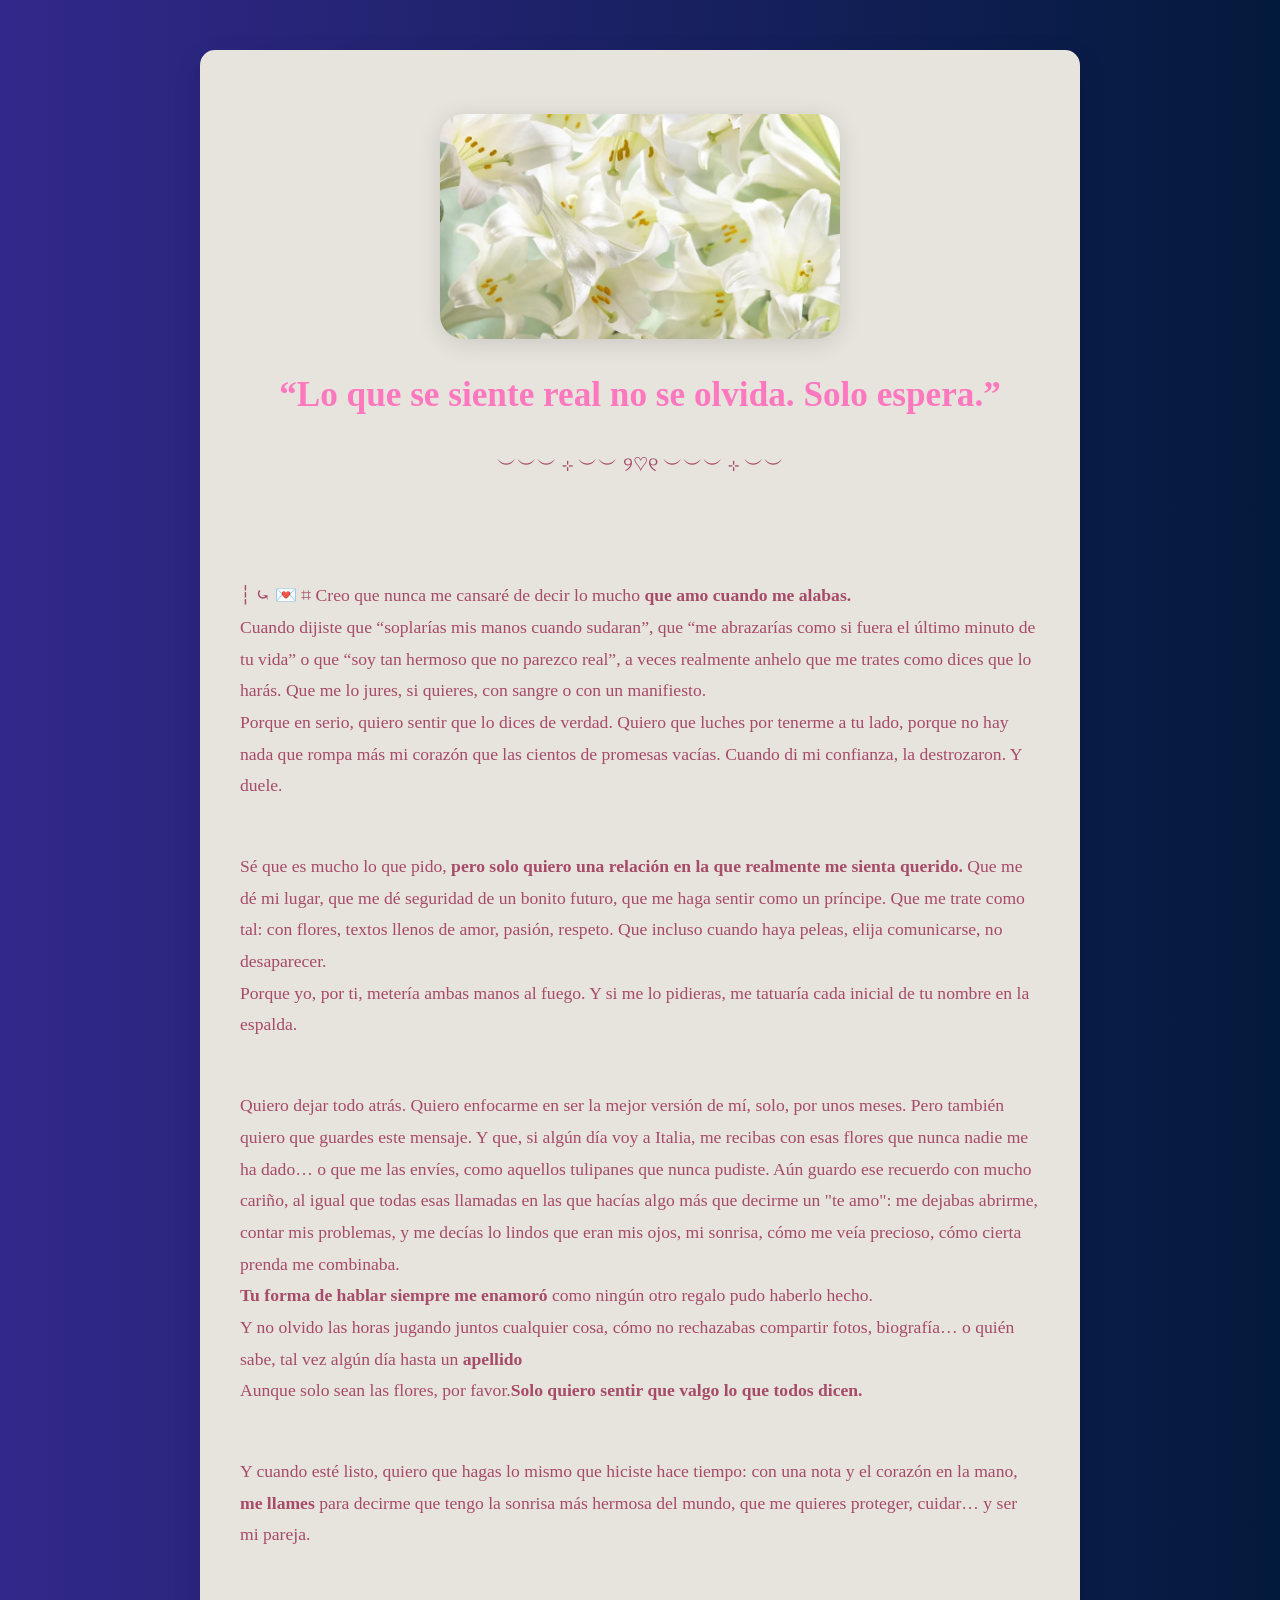
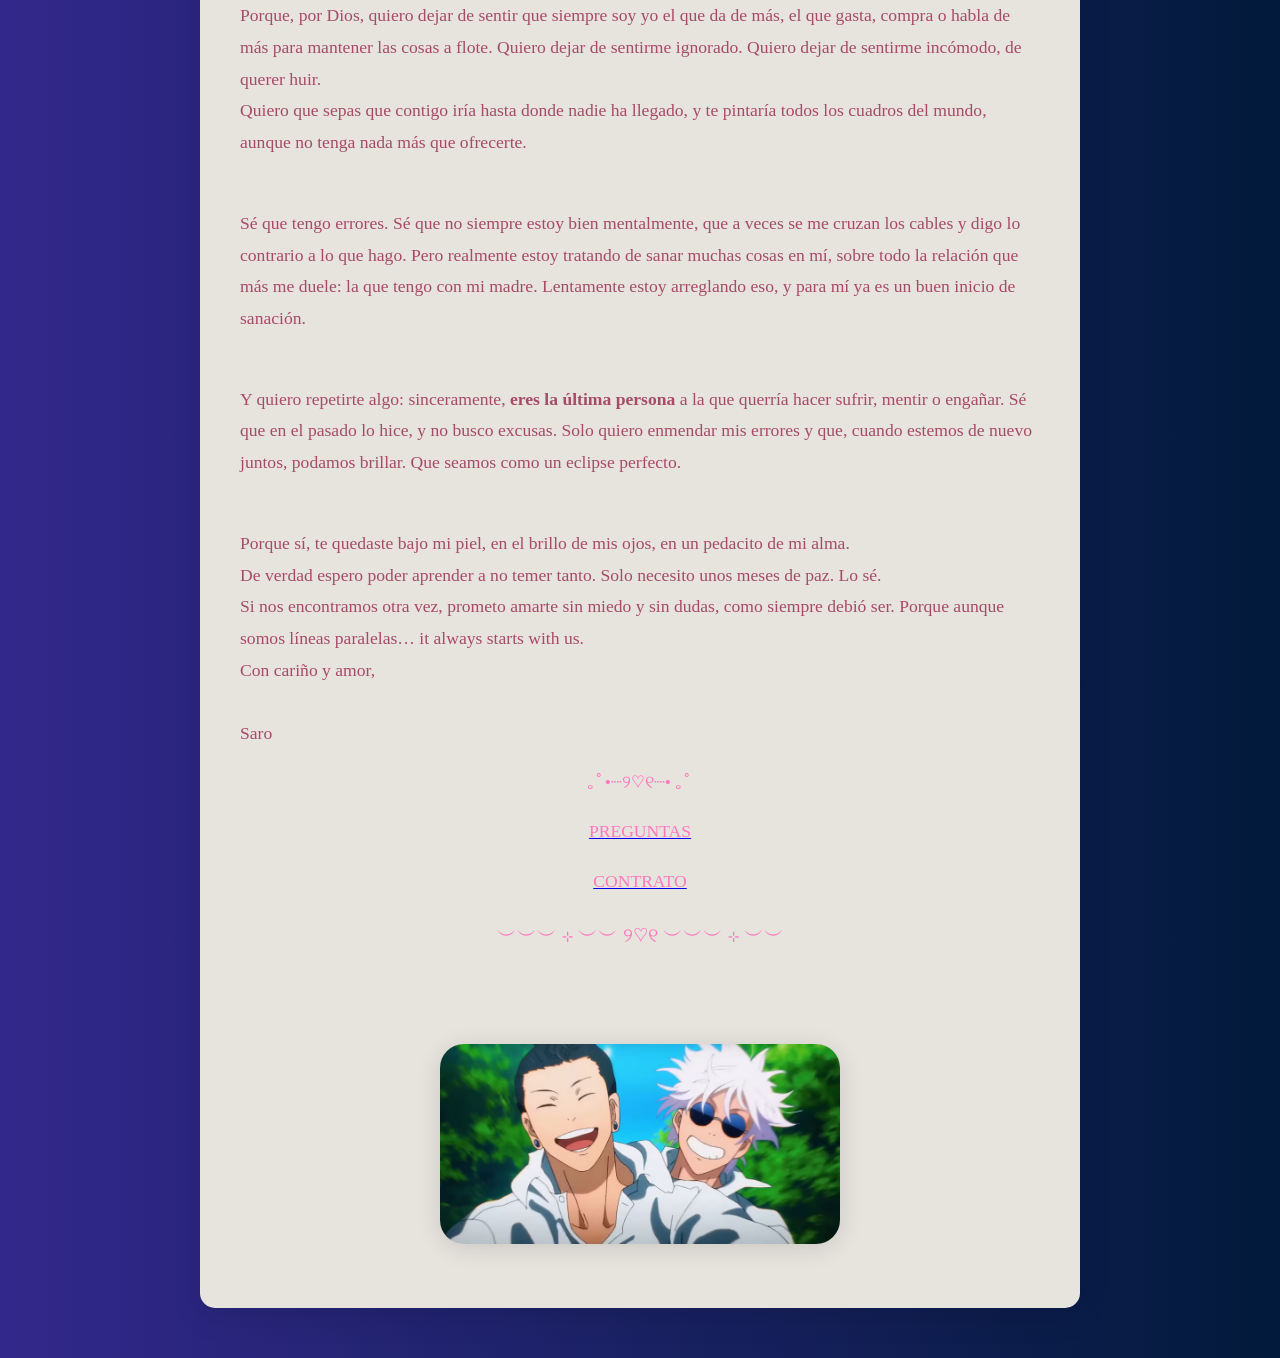
<file: index.html>
<!DOCTYPE html>
<html lang="es">
<head>
  <meta charset="UTF-8" />
  <meta name="viewport" content="width=device-width, initial-scale=1.0"/>
  <title>Para Ella</title>
  <link rel="stylesheet" href="style.css">
  <style>
    .image-container {
      display: flex;
      justify-content: center;
      align-items: center;
      margin: 24px 0;
    }
    .centered-img {
      border-radius: 24px;
      width: 90vw;
      max-width: 400px;
      height: auto;
      box-shadow: 0 4px 24px rgba(0,0,0,0.12);
      display: block;
    }
    .play-button {
      display: block;
      margin: 0 auto 16px auto;
      font-size: 2rem;
      background: none;
      border: none;
      cursor: pointer;
      color: rgb(253, 120, 191);
      transition: transform 0.1s;
    }
    .play-button:active {
      transform: scale(1.1);
    }
  </style>
</head>
<body>
  <div class="container">
    <div class="image-container">
      <img src="imagen.webp" alt="Imagen" class="centered-img"/>
    </div>
    <h1 style="color: rgb(253, 120, 191);">“Lo que se siente real no se olvida. Solo espera.”</h1>
    <div style="color: rgba(157, 54, 88, 0.88);">
      <p style="text-align: center; font-size: 20px" >︶︶︶ ⊹ ︶︶ ୨♡୧ ︶︶︶ ⊹ ︶︶</p>
      <br>
      <p>
        ┆ ⤿ 💌 ⌗ Creo que nunca me cansaré de decir lo mucho <b>que amo cuando me alabas.</b>
        Cuando dijiste que “soplarías mis manos cuando sudaran”, que “me abrazarías como si fuera el último minuto de tu vida” o que “soy tan hermoso que no parezco real”, a veces realmente anhelo que me trates como dices que lo harás. Que me lo jures, si quieres, con sangre o con un manifiesto.
        Porque en serio, quiero sentir que lo dices de verdad. Quiero que luches por tenerme a tu lado, porque no hay nada que rompa más mi corazón que las cientos de promesas vacías. Cuando di mi confianza, la destrozaron. Y duele.
      </p>
      <p>
        Sé que es mucho lo que pido, <b>pero solo quiero una relación en la que realmente me sienta querido.</b> Que me dé mi lugar, que me dé seguridad de un bonito futuro, que me haga sentir como un príncipe. Que me trate como tal: con flores, textos llenos de amor, pasión, respeto. Que incluso cuando haya peleas, elija comunicarse, no desaparecer.
        Porque yo, por ti, metería ambas manos al fuego. Y si me lo pidieras, me tatuaría cada inicial de tu nombre en la espalda.
      </p>
      <p>
        Quiero dejar todo atrás. Quiero enfocarme en ser la mejor versión de mí, solo, por unos meses. Pero también quiero que guardes este mensaje. Y que, si algún día voy a Italia, me recibas con esas flores que nunca nadie me ha dado… o que me las envíes, como aquellos tulipanes que nunca pudiste. Aún guardo ese recuerdo con mucho cariño, al igual que todas esas llamadas en las que hacías algo más que decirme un "te amo": me dejabas abrirme, contar mis problemas, y me decías lo lindos que eran mis ojos, mi sonrisa, cómo me veía precioso, cómo cierta prenda me combinaba.
        <b>Tu forma de hablar siempre me enamoró</b> como ningún otro regalo pudo haberlo hecho.
        Y no olvido las horas jugando juntos cualquier cosa, cómo no rechazabas compartir fotos, biografía… o quién sabe, tal vez algún día hasta un <b>apellido</b>
        Aunque solo sean las flores, por favor.<b>Solo quiero sentir que valgo lo que todos dicen.</b>
      </p>
      <p>
        Y cuando esté listo, quiero que hagas lo mismo que hiciste hace tiempo: con una nota y el corazón en la mano, <b>me llames</b> para decirme que tengo la sonrisa más hermosa del mundo, que me quieres proteger, cuidar… y ser mi pareja.
      </p>
      <p>
        Porque, por Dios, quiero dejar de sentir que siempre soy yo el que da de más, el que gasta, compra o habla de más para mantener las cosas a flote. Quiero dejar de sentirme ignorado. Quiero dejar de sentirme incómodo, de querer huir.
        Quiero que sepas que contigo iría hasta donde nadie ha llegado, y te pintaría todos los cuadros del mundo, aunque no tenga nada más que ofrecerte.
      </p>
      <p>
        Sé que tengo errores. Sé que no siempre estoy bien mentalmente, que a veces se me cruzan los cables y digo lo contrario a lo que hago. Pero realmente estoy tratando de sanar muchas cosas en mí, sobre todo la relación que más me duele: la que tengo con mi madre. Lentamente estoy arreglando eso, y para mí ya es un buen inicio de sanación.
      </p>
      <p>
        Y quiero repetirte algo: sinceramente, <b>eres la última persona</b> a la que querría hacer sufrir, mentir o engañar. Sé que en el pasado lo hice, y no busco excusas. Solo quiero enmendar mis errores y que, cuando estemos de nuevo juntos, podamos brillar. Que seamos como un eclipse perfecto.
      </p>
      <p>
        Porque sí, te quedaste bajo mi piel, en el brillo de mis ojos, en un pedacito de mi alma.
        De verdad espero poder aprender a no temer tanto. Solo necesito unos meses de paz. Lo sé.
        Si nos encontramos otra vez, prometo amarte sin miedo y sin dudas, como siempre debió ser. Porque aunque somos líneas paralelas… it always starts with us.
      Con cariño y amor,<br>
        Saro</p>
      <p style="text-align: center; color: rgb(253, 120, 191);">｡ﾟ•┈୨♡୧┈• ｡ﾟ</p>
      <a href="https://forms.gle/i7kCmWB3x3VLxB6L9"> <p style="text-align: center; color: rgb(253, 120, 191);">PREGUNTAS</p></a>
      <a href="https://docs.google.com/document/d/1aIjX6siGWs7pikfRCEOLD743ly3jDRwEbgnNuQ87dYU/edit?usp=sharing"> <p style="text-align: center; color: rgb(253, 120, 191);">CONTRATO</p></a>
      <p style="text-align: center; color: rgb(253, 120, 191); font-size: 20px;">︶︶︶ ⊹ ︶︶ ୨♡୧ ︶︶︶ ⊹ ︶︶</p>
      <p style="text-align: right; margin-top: 2em;">
        <div class="image-container">
      <img src="imagen1" alt="Imagen" class="centered-img"/>
    </div> 
      </p>
    </div>
  </div>
</body>
</html>
</file>
<file: style.css>
body {
  font-family: 'Georgia', serif;
  background: linear-gradient(to right, #32288b, #021a3b);
  color: #333;
  margin: 0;
  padding: 0;
  line-height: 1.8;
}

.container {
  max-width: 800px;
  margin: 50px auto;
  background: #e7e3dd;
  padding: 40px;
  border-radius: 15px;
  box-shadow: 0 10px 30px rgba(0,0,0,0.1);
}

h1 {
  font-size: 2.2em;
  margin-bottom: 20px;
  text-align: center;
}

p {
  font-size: 1.1em;
  white-space: pre-line;
}

.play-button {
  background-color: #ffffff;
  border: none;
  padding: 12px 25px;
  border-radius: 30px;
  font-size: 1em;
  cursor: pointer;
  margin-bottom: 30px;
  box-shadow: 0 4px 8px rgba(0,0,0,0.1);
  transition: background 0.3s ease;
  display: block;
  margin-left: auto;
  margin-right: auto;
}

.play-button:hover {
  background-color: #7591ff;
}

.image-container {
  display: flex;
  justify-content: center;
  align-items: center;
  margin: 24px 0;
}

.centered-img {
  border-radius: 24px;
  width: 90vw;
  max-width: 400px;
  height: auto;
  display: block;
}
</file>
